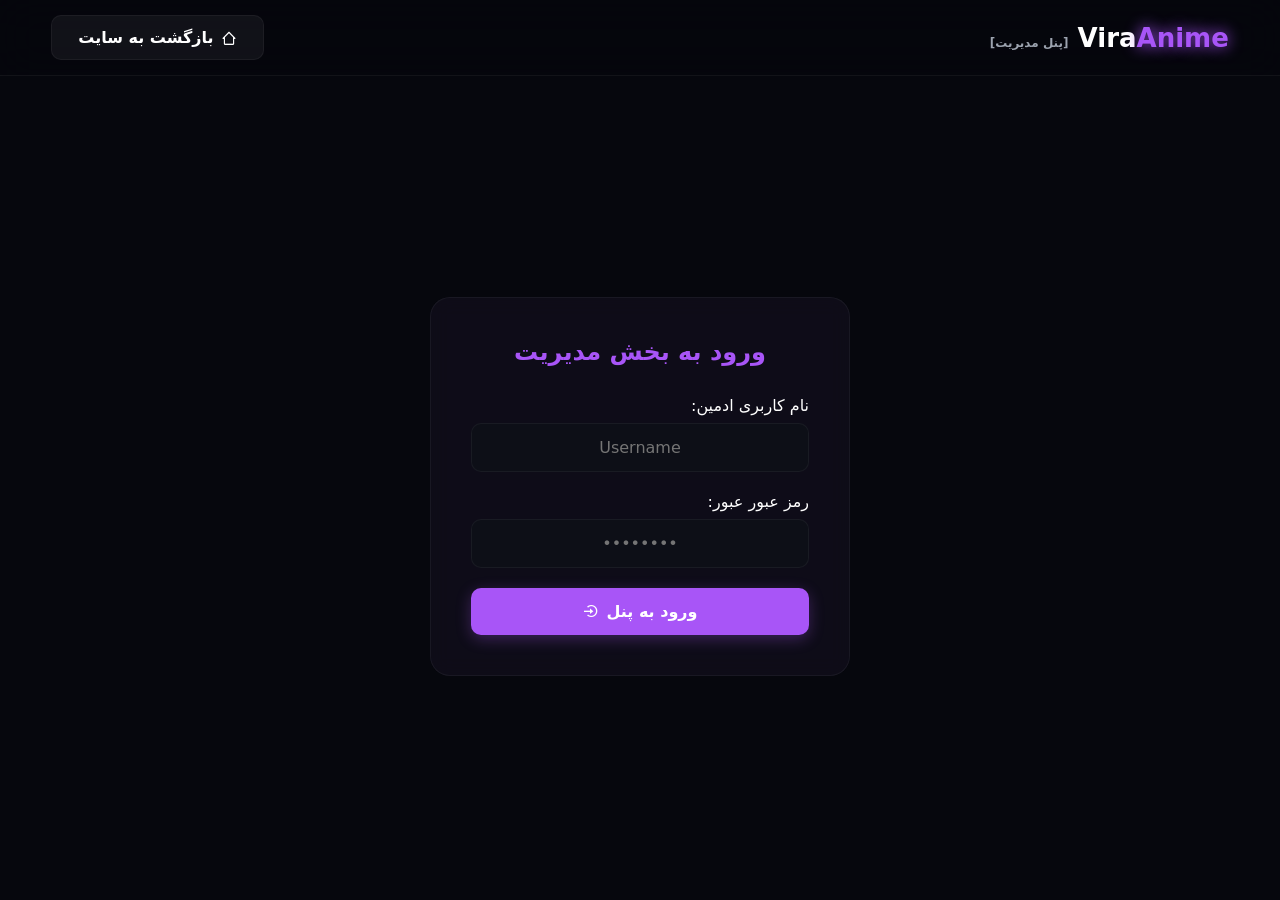
<file: admin.html>
<!DOCTYPE html>
<html lang="fa" dir="rtl">
<head>
    <meta charset="UTF-8">
    <meta name="viewport" content="width=device-width, initial-scale=1.0">
    <title>پنل مدیریت ویرا انیمه | ViraAnime</title>
    <link rel="stylesheet" href="style.css">
    <link href='https://unpkg.com/boxicons@2.1.4/css/boxicons.min.css' rel='stylesheet'>
    <style>
        /* استایل‌های اختصاصی فرم لاگین گلس‌مورفیسم */
        .login-wrapper { display: flex; justify-content: center; align-items: center; min-height: 80vh; }
        .login-card { background: var(--bg-card); border: 1px solid var(--glass-border); padding: 40px; border-radius: 20px; width: 100%; max-width: 420px; backdrop-filter: blur(10px); }
        .login-card h2 { text-align: center; margin-bottom: 30px; font-weight: 800; color: var(--purple-neon); }
        .login-card .form-group { display: flex; flex-direction: column; gap: 8px; margin-bottom: 20px; }
        .login-card input { background: #0d0f17; border: 1px solid var(--glass-border); padding: 14px; border-radius: 10px; color: white; outline: none; text-align: center; font-size: 16px; }
        .login-card input:focus { border-color: var(--blue-neon); }
        .login-card button { width: 100%; padding: 14px; margin-top: 10px; font-size: 16px; }
        .admin-panel-container { display: none; } /* مخفی بودن پنل قبل لاگین */
    </style>
</head>
<body>

    <!-- هدر ساده پنل مدیریت -->
    <header class="navbar">
        <div class="logo" onclick="window.location.href='index.html'">Vira<span>Anime</span> <small style="font-size:12px; color:var(--text-gray);">[پنل مدیریت]</small></div>
        <div class="header-left">
            <a href="index.html" class="btn-secondary"><i class='bx bx-home-alt-2'></i> بازگشت به سایت</a>
            <button id="logout-btn" class="btn-danger" style="display:none;"><i class='bx bx-log-out'></i> خروج</button>
        </div>
    </header>

    <!-- بخش اول: فرم ورود امنیتی (شبیه‌ساز گیت محافظتی) -->
    <div class="main-container login-wrapper" id="login-section">
        <div class="login-card">
            <h2>ورود به بخش مدیریت</h2>
            <div class="form-group">
                <label>نام کاربری ادمین:</label>
                <input type="text" id="login-username" placeholder="Username" autocomplete="off">
            </div>
            <div class="form-group">
                <label>رمز عبور عبور:</label>
                <input type="password" id="login-password" placeholder="••••••••" autocomplete="off">
            </div>
            <button id="login-submit-btn" class="btn-primary" style="justify-content: center;">ورود به پنل <i class='bx bx-log-in-circle'></i></button>
        </div>
    </div>

    <!-- بخش دوم: ساختار پنل ادمین اصلی (پس از احراز هویت موفق) -->
    <div class="main-container admin-panel-container" id="admin-main-panel">
        <div class="admin-layout">
            
            <!-- سایدبار کنترل پنل -->
            <aside class="admin-sidebar">
                <h2>میز کار ادمین</h2>
                <button class="admin-menu-item active" id="menu-btn-add"><i class='bx bx-plus-circle'></i> افزودن انیمه جدید</button>
                <button class="admin-menu-item" id="menu-btn-list"><i class='bx bx-list-ul'></i> مدیریت و لیست انیمه‌ها</button>
            </aside>

            <!-- محتوای داینامیک پنل -->
            <main class="admin-main-content">
                
                <!-- فرم افزودن و ویرایش انیمه -->
                <section id="admin-section-form">
                    <h2 id="form-section-title" style="margin-bottom: 25px;"><i class='bx bx-plus text-gold'></i> افزودن انیمه جدید به دیتابیس</h2>
                    <input type="hidden" id="edit-anime-id" value=""> <!-- هیدن فیلد برای مود ویرایش -->

                    <div class="admin-form-grid">
                        <div class="admin-form-group">
                            <label>نام انیمه (زبان اصلی / انگلیسی)</label>
                            <input type="text" id="anime-title" placeholder="مثال: One Piece" required>
                        </div>
                        <div class="admin-form-group">
                            <label>نام انیمه به فارسی</label>
                            <input type="text" id="anime-fa-title" placeholder="مثال: وان پیس" required>
                        </div>
                        <div class="admin-form-group">
                            <label>نوع انیمه</label>
                            <select id="anime-type">
                                <option value="سریالی">سریالی</option>
                                <option value="سینمایی">سینمایی</option>
                                <option value="OVA">OVA</option>
                            </select>
                        </div>
                        <div class="admin-form-group">
                            <label>وضعیت پخش</label>
                            <select id="anime-status">
                                <option value="در حال پخش">در حال پخش</option>
                                <option value="اتمام یافته">اتمام یافته</option>
                                <option value="بزودی">بزودی</option>
                            </select>
                        </div>
                        <div class="admin-form-group">
                            <label>سال ساخت</label>
                            <input type="text" id="anime-year" placeholder="مثال: ۲۰۲۶" required>
                        </div>
                        <div class="admin-form-group">
                            <label>نمره انیمه (امتیاز از 10)</label>
                            <input type="number" id="anime-rating" placeholder="مثال: 8.9" step="0.1" min="0" max="10" required>
                        </div>
                        <div class="admin-form-group">
                            <label>نوع صوت (زبان)</label>
                            <select id="anime-audio">
                                <option value="both">هر دو (دوبله فارسی + زیرنویس)</option>
                                <option value="subbed">زیرنویس فارسی</option>
                                <option value="dubbed">دوبله فارسی</option>
                            </select>
                        </div>
                        <div class="admin-form-group">
                            <label>روز پخش در جدول هفتگی</label>
                            <select id="anime-day">
                                <option value="امروز">امروز</option>
                                <option value="شنبه">شنبه</option>
                                <option value="یکشنبه">یکشنبه</option>
                                <option value="دوشنبه">دوشنبه</option>
                            </select>
                        </div>
                        <div class="admin-form-group">
                            <label>لینک کاور / پوستر عمودی (Image URL)</label>
                            <input type="text" id="anime-poster" placeholder="https://site.com/poster.jpg" required>
                        </div>
                        <div class="admin-form-group">
                            <label>لینک بنر افقی بالای صفحه (Image URL)</label>
                            <input type="text" id="anime-banner" placeholder="https://site.com/banner.jpg" required>
                        </div>
                        <div class="admin-form-group">
                            <label>ژانرها (با کاما جدا کنید)</label>
                            <input type="text" id="anime-genres" placeholder="مثال: اکشن, فانتزی, ماجراجویی" required>
                        </div>
                        <div class="admin-form-group full-width">
                            <label>خلاصه داستان انیمه</label>
                            <textarea id="anime-description" rows="4" placeholder="توضیحات کامل درباره داستان انیمه..." required></textarea>
                        </div>
                    </div>

                    <!-- بخش مدیریت قسمت‌ها (لینک پخش و لینک دانلود) -->
                    <div class="episodes-manager-container">
                        <h3 style="font-size:16px; margin-bottom:15px; display:flex; justify-content:space-between; align-items:center;">
                            <span><i class='bx bx-movie'></i> مدیریت قسمت‌ها و لینک‌ها</span>
                            <button type="button" class="btn-secondary" id="add-ep-row-btn" style="padding:6px 12px; font-size:12px;"><i class='bx bx-plus'></i> افزودن قسمت جدید</button>
                        </h3>
                        <div id="admin-episodes-list">
                            <!-- ردیف‌های قسمت‌ها به صورت داینامیک توسط جاوااسکریپت اینجا ساخته می‌شوند -->
                        </div>
                        <p style="font-size:11px; color:var(--text-gray); margin-top:10px;"><i class='bx bx-info-circle'></i> در صورت عدم وارد کردن لینک دانلود، دکمه دانلود بدون هیچ خطایی برای آن قسمت نمایش داده نخواهد شد.</p>
                    </div>

                    <div style="margin-top: 30px; display: flex; gap: 15px;">
                        <button type="button" class="btn-primary" id="save-anime-btn"><i class='bx bx-save'></i> ذخیره و ثبت نهایی انیمه</button>
                        <button type="button" class="btn-secondary" id="cancel-edit-btn" style="display:none;">انصراف</button>
                    </div>
                </section>

                <!-- جدول مدیریت انیمه‌های موجود (حذف و ویرایش) -->
                <section id="admin-section-list" style="display: none;">
                    <h2><i class='bx bx-grid-alt text-gold'></i> انیمه‌های ثبت شده در دیتابیس</h2>
                    <div class="admin-table-wrapper">
                        <table class="admin-table">
                            <thead>
                                <tr>
                                    <th>پوستر</th>
                                    <th>نام اصلی</th>
                                    <th>نام فارسی</th>
                                    <th>امتیاز</th>
                                    <th>عملیات</th>
                                </tr>
                            </thead>
                            <tbody id="admin-table-body">
                                <!-- سطرها داینامیک لود می‌شوند -->
                            </tbody>
                        </table>
                    </div>
                </section>

            </main>
        </div>
    </div>

    <script src="db.js"></script>
    <script src="admin.js"></script>
</body>
</html>
</file>
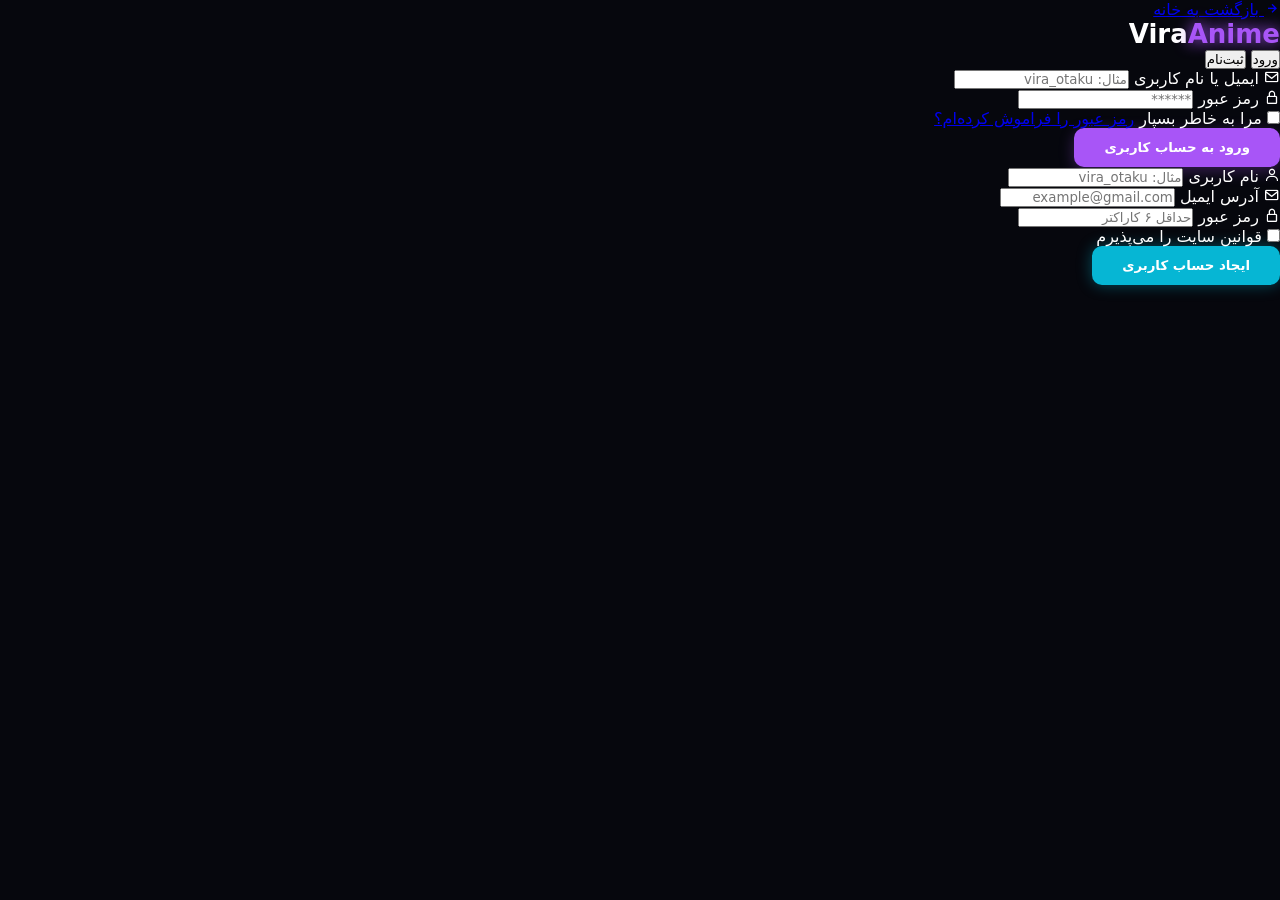
<file: auth.html>
<!DOCTYPE html>
<html lang="fa" dir="rtl">
<head>
    <meta charset="UTF-8">
    <meta name="viewport" content="width=device-width, initial-scale=1.0">
    <title>ورود و عضویت | ViraAnime</title>
    <link rel="stylesheet" href="style.css">
    <link href='https://unpkg.com/boxicons@2.1.4/css/boxicons.min.css' rel='stylesheet'>
</head>
<body>

    <a href="index.html" class="back-to-home-btn"><i class='bx bx-right-arrow-alt'></i> بازگشت به خانه</a>

    <section class="auth-container">
        <div class="auth-box">
            <div class="logo auth-logo">Vira<span>Anime</span></div>
            
            <div class="auth-tabs">
                <button class="auth-tab-btn active" id="tab-login">ورود</button>
                <button class="auth-tab-btn" id="tab-register">ثبت‌نام</button>
            </div>

            <form id="login-form" class="auth-form" onsubmit="event.preventDefault(); alert('خوش آمدید! ورود با موفقیت انجام شد.'); window.location.href='index.html';">
                <div class="input-group">
                    <label><i class='bx bx-envelope'></i> ایمیل یا نام کاربری</label>
                    <input type="text" placeholder="مثال: vira_otaku" required>
                </div>
                <div class="input-group">
                    <label><i class='bx bx-lock-alt' ></i> رمز عبور</label>
                    <input type="password" placeholder="******" required>
                </div>
                <div class="form-options">
                    <label class="remember-me"><input type="checkbox"> مرا به خاطر بسپار</label>
                    <a href="#" class="forgot-pass">رمز عبور را فراموش کرده‌ام؟</a>
                </div>
                <button type="submit" class="btn-primary auth-submit-btn">ورود به حساب کاربری</button>
            </form>

            <form id="register-form" class="auth-form hidden" onsubmit="event.preventDefault(); alert('ثبت‌نام شما با موفقیت انجام شد!'); window.location.href='index.html';">
                <div class="input-group">
                    <label><i class='bx bx-user' ></i> نام کاربری</label>
                    <input type="text" placeholder="مثال: vira_otaku" required>
                </div>
                <div class="input-group">
                    <label><i class='bx bx-envelope'></i> آدرس ایمیل</label>
                    <input type="email" placeholder="example@gmail.com" required>
                </div>
                <div class="input-group">
                    <label><i class='bx bx-lock-alt' ></i> رمز عبور</label>
                    <input type="password" placeholder="حداقل ۶ کاراکتر" required>
                </div>
                <div class="form-options">
                    <label class="remember-me"><input type="checkbox" required> قوانین سایت را می‌پذیرم</label>
                </div>
                <button type="submit" class="btn-primary auth-submit-btn" style="background: var(--blue-neon); box-shadow: 0 0 15px rgba(6, 182, 212, 0.4);">ایجاد حساب کاربری</button>
            </form>

        </div>
    </section>

    <script>
        document.addEventListener("DOMContentLoaded", () => {
            const tabLogin = document.getElementById("tab-login");
            const tabRegister = document.getElementById("tab-register");
            const loginForm = document.getElementById("login-form");
            const registerForm = document.getElementById("register-form");

            tabLogin.addEventListener("click", () => {
                tabLogin.classList.add("active");
                tabRegister.classList.remove("active");
                loginForm.classList.remove("hidden");
                registerForm.classList.add("hidden");
            });

            tabRegister.addEventListener("click", () => {
                tabRegister.classList.add("active");
                tabLogin.classList.remove("active");
                registerForm.classList.remove("hidden");
                loginForm.classList.add("hidden");
            });
        });
    </script>
</body>
</html>
</file>
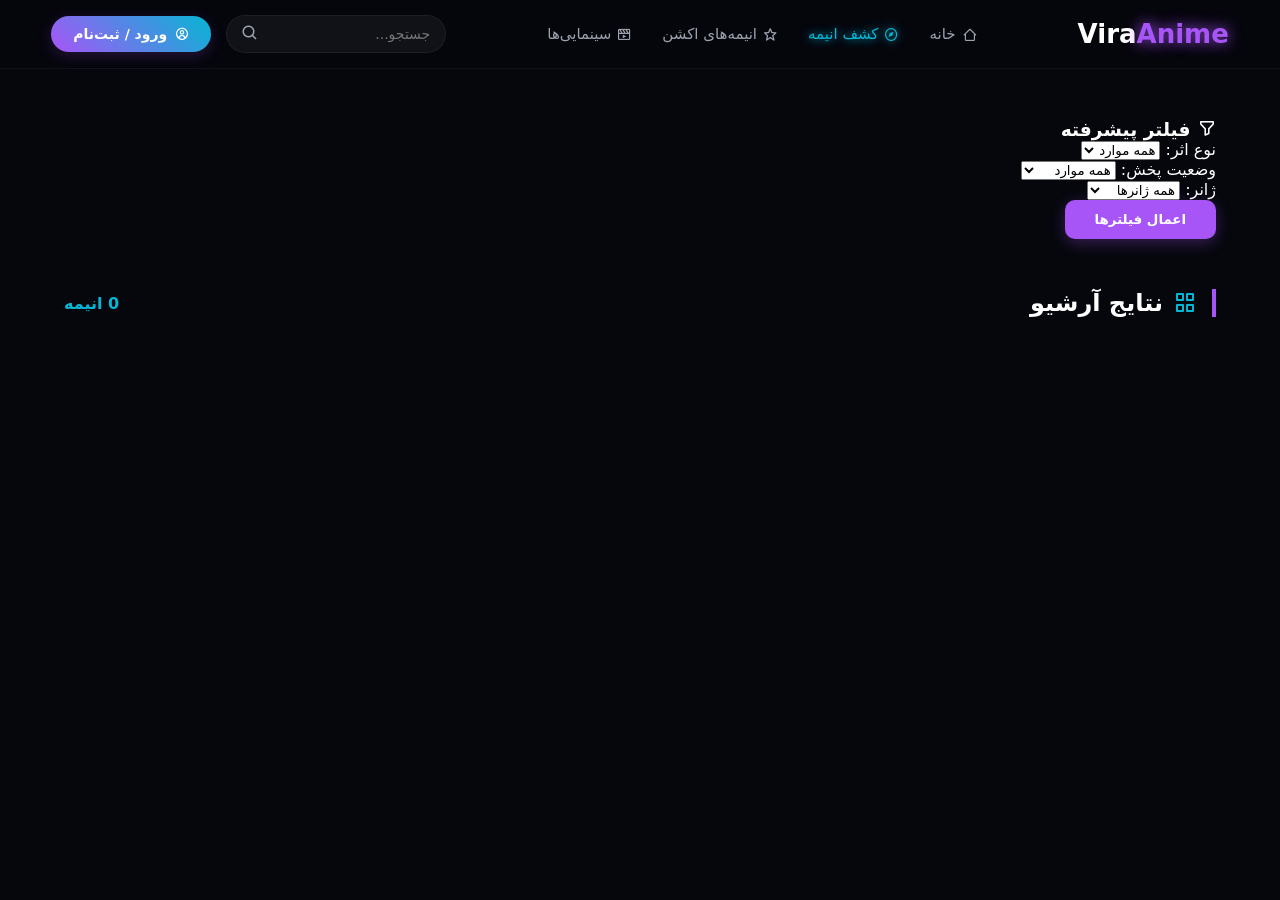
<file: filter.html>
<!DOCTYPE html>
<html lang="fa" dir="rtl">
<head>
    <meta charset="UTF-8">
    <meta name="viewport" content="width=device-width, initial-scale=1.0">
    <title>آرشیو و فیلتر پیشرفته | ViraAnime</title>
    <link rel="stylesheet" href="style.css">
    <link href='https://unpkg.com/boxicons@2.1.4/css/boxicons.min.css' rel='stylesheet'>
</head>
<body>

    <header class="navbar">
        <div class="menu-toggle" id="mobile-menu-icon"><i class='bx bx-menu'></i></div>
        <div class="logo">Vira<span>Anime</span></div>
        <nav class="nav-menu" id="nav-menu-container">
            <a href="index.html" class="nav-link"><i class='bx bx-home-alt-2'></i> خانه</a>
            <a href="filter.html" class="nav-link active"><i class='bx bx-compass'></i> کشف انیمه</a>
            <a href="filter.html?genre=اکشن" class="nav-link"><i class='bx bx-star'></i> انیمه‌های اکشن</a>
            <a href="filter.html?type=سینمایی" class="nav-link"><i class='bx bx-movie-play'></i> سینمایی‌ها</a>
        </nav>
        <div class="header-left">
            <div class="search-box">
                <input type="text" id="search-input" placeholder="جستجو...">
                <button id="search-btn"><i class='bx bx-search'></i></button>
            </div>
            <a href="auth.html" class="user-auth-btn"><i class='bx bx-user-circle'></i> <span>ورود / ثبت‌نام</span></a>
        </div>
    </header>

    <section class="main-container">
        <div class="filter-box-wrapper">
            <h3><i class='bx bx-filter-alt'></i> فیلتر پیشرفته</h3>
            <div class="filter-selectors-grid">
                <div class="filter-group">
                    <label>نوع اثر:</label>
                    <select id="filter-type">
                        <option value="all">همه موارد</option>
                        <option value="سریالی">سریالی</option>
                        <option value="سینمایی">سینمایی</option>
                    </select>
                </div>
                <div class="filter-group">
                    <label>وضعیت پخش:</label>
                    <select id="filter-status">
                        <option value="all">همه موارد</option>
                        <option value="در حال پخش">در حال پخش</option>
                        <option value="اتمام یافته">اتمام یافته</option>
                    </select>
                </div>
                <div class="filter-group">
                    <label>ژانر:</label>
                    <select id="filter-genre">
                        <option value="all">همه ژانرها</option>
                        <option value="اکشن">اکشن</option>
                        <option value="فانتزی">فانتزی</option>
                        <option value="درام">درام</option>
                        <option value="ماوراءطبیعی">ماوراءطبیعی</option>
                    </select>
                </div>
            </div>
            <button class="btn-primary" id="apply-filter-btn">اعمال فیلترها</button>
        </div>
    </section>

    <main class="main-container">
        <div class="section-header">
            <h2><i class='bx bx-grid-alt'></i> نتایج آرشیو</h2>
            <span id="results-count-text" style="color: var(--blue-neon); font-weight: bold;">0 انیمه</span>
        </div>
        <div class="anime-grid" id="filter-results-grid"></div>
    </main>

    <script src="db.js"></script>
    <script>
        document.addEventListener("DOMContentLoaded", () => {
            // فعالسازی منوی همبرگری در صفحه فیلتر
            const toggle = document.getElementById("mobile-menu-icon");
            const menu = document.getElementById("nav-menu-container");
            if (toggle && menu) {
                toggle.addEventListener("click", () => {
                    menu.classList.toggle("active");
                    toggle.querySelector("i").className = menu.classList.contains("active") ? "bx bx-x" : "bx bx-menu";
                });
            }

            const urlParams = new URLSearchParams(window.location.search);
            const searchQ = urlParams.get('search') || "";
            const genreQ = urlParams.get('genre') || "all";
            const typeQ = urlParams.get('type') || "all";
            
            if(genreQ !== "all") document.getElementById("filter-genre").value = genreQ;
            if(typeQ !== "all") document.getElementById("filter-type").value = typeQ;
            if(searchQ !== "") document.getElementById("search-input").value = searchQ;

            performFilter(searchQ, typeQ, "all", genreQ);

            document.getElementById("apply-filter-btn").addEventListener("click", () => {
                performFilter(
                    document.getElementById("search-input").value,
                    document.getElementById("filter-type").value,
                    document.getElementById("filter-status").value,
                    document.getElementById("filter-genre").value
                );
            });
            
            // سرچ باکس هدر صفحه فیلتر
            document.getElementById("search-btn").addEventListener("click", () => {
                performFilter(document.getElementById("search-input").value, "all", "all", "all");
            });
        });

        function performFilter(search, type, status, genre) {
            const grid = document.getElementById("filter-results-grid");
            grid.innerHTML = "";

            const filtered = animeDatabase.filter(anime => {
                const mSearch = search === "" || anime.title.toLowerCase().includes(search.toLowerCase()) || anime.faTitle.includes(search);
                const mType = type === "all" || anime.type === type;
                const mStatus = status === "all" || anime.status === status;
                const mGenre = genre === "all" || anime.genres.includes(genre);
                return mSearch && mType && mStatus && mGenre;
            });

            document.getElementById("results-count-text").innerText = `${filtered.length} انیمه پیدا شد`;

            if(filtered.length === 0) {
                grid.innerHTML = `<p style="color:var(--text-gray); grid-column:1/-1; text-align:center; padding:40px;">موردی یافت نشد.</p>`;
                return;
            }

            filtered.forEach(anime => {
                const card = document.createElement("div");
                card.className = "anime-card";
                card.onclick = () => window.location.href = `anime.html?id=${anime.id}`;
                let gHtml = "";
                anime.genres.forEach(g => gHtml += `<span>${g}</span>`);
                card.innerHTML = `
                    <div class="card-thumb"><img src="${anime.poster}"><span class="badge-ep">${anime.type}</span></div>
                    <div class="card-body"><h3>${anime.title}</h3><div class="card-genres">${gHtml}</div></div>
                `;
                grid.appendChild(card);
            });
        }
    </script>
</body>
</html>
</file>
<file: style.css>
:root {
    --bg-main: #06070d;
    --bg-card: rgba(20, 18, 33, 0.6);
    --purple-neon: #a855f7;
    --blue-neon: #06b6d4;
    --text-white: #ffffff;
    --text-gray: #9ca3af;
    --glass-border: rgba(255, 255, 255, 0.05);
    --success: #10b981;
    --danger: #ef4444;
}

* {
    margin: 0;
    padding: 0;
    box-sizing: border-box;
    font-family: system-ui, -apple-system, sans-serif;
    transition: all 0.25s ease;
}

body {
    background-color: var(--bg-main);
    color: var(--text-white);
    overflow-x: hidden;
}

/* اسکرول‌بار نئونی */
::-webkit-scrollbar { width: 8px; height: 8px; }
::-webkit-scrollbar-track { background: var(--bg-main); }
::-webkit-scrollbar-thumb { background: var(--purple-neon); border-radius: 10px; }

/* هدر شیشه‌ای و بسیار عریض دسکتاپ */
.navbar {
    display: flex;
    justify-content: space-between;
    align-items: center;
    background: rgba(6, 7, 13, 0.85);
    backdrop-filter: blur(20px);
    -webkit-backdrop-filter: blur(20px);
    padding: 15px 4%;
    position: sticky;
    top: 0;
    z-index: 1000;
    border-bottom: 1px solid var(--glass-border);
}

.logo { font-size: 26px; font-weight: 900; color: var(--text-white); cursor: pointer; }
.logo span { color: var(--purple-neon); text-shadow: 0 0 15px var(--purple-neon); }

.nav-menu { display: flex; gap: 30px; align-items: center; }
.nav-link { color: var(--text-gray); text-decoration: none; font-size: 15px; display: flex; align-items: center; gap: 6px; font-weight: 500; }
.nav-link:hover, .nav-link.active { color: var(--blue-neon); text-shadow: 0 0 10px var(--blue-neon); }

.menu-toggle { display: none; font-size: 28px; color: var(--text-white); cursor: pointer; }

.header-left { display: flex; align-items: center; gap: 15px; }
.search-box { position: relative; display: flex; align-items: center; }
.search-box input { background: rgba(255, 255, 255, 0.05); border: 1px solid var(--glass-border); padding: 10px 15px 10px 45px; border-radius: 30px; color: white; outline: none; width: 220px; font-size: 14px; }
.search-box input:focus { border-color: var(--blue-neon); width: 280px; background: rgba(255, 255, 255, 0.08); }
.search-box button { position: absolute; left: 15px; background: none; border: none; color: var(--text-gray); cursor: pointer; font-size: 18px; }

.user-auth-btn { background: linear-gradient(45deg, var(--purple-neon), var(--blue-neon)); color: white; text-decoration: none; padding: 10px 22px; border-radius: 30px; font-size: 14px; font-weight: 600; display: flex; align-items: center; gap: 8px; box-shadow: 0 4px 15px rgba(168, 85, 247, 0.2); }
.user-auth-btn:hover { box-shadow: 0 4px 20px rgba(6, 182, 212, 0.4); transform: translateY(-2px); }

/* بنر اصلی فوق دسکتاپ (Hero) */
.hero-banner { position: relative; width: 100%; height: 75vh; display: flex; align-items: center; padding: 0 6%; overflow: hidden; }
.hero-bg { position: absolute; top: 0; right: 0; width: 100%; height: 100%; object-fit: cover; z-index: -2; transform: scale(1.02); }
.hero-overlay { position: absolute; top: 0; left: 0; width: 100%; height: 100%; background: linear-gradient(to left, rgba(6, 7, 13, 0.95) 25%, rgba(6, 7, 13, 0.7) 60%, transparent 100%), linear-gradient(to top, var(--bg-main) 0%, transparent 50%); z-index: -1; }
.hero-content { max-width: 700px; }
.hero-badge { background: rgba(6, 182, 212, 0.15); color: var(--blue-neon); border: 1px solid rgba(6, 182, 212, 0.3); padding: 6px 14px; border-radius: 20px; font-size: 12px; margin-bottom: 20px; display: inline-block; font-weight: bold; }
.hero-content h1 { font-size: 48px; margin-bottom: 15px; letter-spacing: -1px; text-shadow: 0 2px 10px rgba(0,0,0,0.5); }
.hero-meta { display: flex; gap: 20px; color: var(--text-gray); font-size: 14px; margin-bottom: 20px; align-items: center; }
.text-gold { color: #facc15; }
.hero-desc { color: #cbd5e1; font-size: 16px; line-height: 1.8; margin-bottom: 30px; text-align: justify; }
.hero-actions { display: flex; gap: 15px; }

/* دکمه‌های کاستوم */
.btn-primary { background: var(--purple-neon); color: white; text-decoration: none; padding: 12px 30px; border-radius: 10px; font-weight: bold; display: flex; align-items: center; gap: 8px; border: none; cursor: pointer; box-shadow: 0 4px 15px rgba(168, 85, 247, 0.3); }
.btn-primary:hover { box-shadow: 0 0 30px var(--purple-neon); transform: translateY(-2px); }
.btn-secondary { background: rgba(255, 255, 255, 0.05); color: white; border: 1px solid var(--glass-border); padding: 12px 26px; border-radius: 10px; font-weight: bold; cursor: pointer; display: flex; align-items: center; gap: 8px; text-decoration: none; }
.btn-secondary:hover { background: rgba(255, 255, 255, 0.1); border-color: var(--text-gray); }
.btn-danger { background: var(--danger); color: white; border: none; padding: 10px 20px; border-radius: 8px; font-weight: bold; cursor: pointer; display: flex; align-items: center; gap: 6px; }
.btn-danger:hover { box-shadow: 0 0 15px var(--danger); }

/* کانتینر اصلی صفحات و گرید کارت‌ها */
.main-container { max-width: 1400px; width: 90%; margin: 50px auto; }
.section-header { display: flex; justify-content: space-between; align-items: center; margin-bottom: 30px; border-right: 4px solid var(--purple-neon); padding-right: 15px; }
.section-header h2 { font-size: 24px; display: flex; align-items: center; gap: 10px; font-weight: 800; }
.section-header h2 i { color: var(--blue-neon); }
.view-all { color: var(--purple-neon); text-decoration: none; font-size: 14px; font-weight: bold; }

/* گرید انیمه‌ها در کامپیوترهای بزرگ کاملاً عریض است */
.anime-grid, .schedule-grid { display: grid; grid-template-columns: repeat(auto-fill, minmax(200px, 1fr)); gap: 30px; }
.anime-card { background: var(--bg-card); border-radius: 16px; overflow: hidden; cursor: pointer; border: 1px solid var(--glass-border); backdrop-filter: blur(10px); -webkit-backdrop-filter: blur(10px); position: relative; }
.anime-card:hover { transform: translateY(-10px); border-color: var(--blue-neon); box-shadow: 0 10px 25px rgba(6, 182, 212, 0.15); }
.card-thumb { position: relative; width: 100%; height: 290px; overflow: hidden; }
.card-thumb img { width: 100%; height: 100%; object-fit: cover; }
.anime-card:hover .card-thumb img { transform: scale(1.08); }
.badge-ep { position: absolute; bottom: 12px; right: 12px; background: var(--blue-neon); color: #000; font-weight: 800; font-size: 11px; padding: 4px 10px; border-radius: 6px; box-shadow: 0 2px 8px rgba(6, 182, 212, 0.4); }
.badge-rating { position: absolute; top: 12px; left: 12px; background: rgba(6, 7, 13, 0.85); color: #facc15; font-size: 12px; padding: 4px 10px; border-radius: 6px; font-weight: bold; border: 1px solid rgba(255,255,255,0.05); }
.badge-audio { position: absolute; top: 12px; right: 12px; background: rgba(168, 85, 247, 0.9); color: white; font-size: 11px; padding: 4px 10px; border-radius: 6px; font-weight: bold; }
.card-body { padding: 18px; }
.card-body h3 { font-size: 16px; margin-bottom: 10px; white-space: nowrap; overflow: hidden; text-overflow: ellipsis; font-weight: 700; }
.card-genres { display: flex; flex-wrap: wrap; gap: 5px; }
.card-genres span { font-size: 11px; color: var(--text-gray); background: rgba(255, 255, 255, 0.05); padding: 3px 8px; border-radius: 6px; }

/* تب‌های جدول پخش هفتگی */
.schedule-tabs { display: flex; gap: 12px; margin-bottom: 30px; background: rgba(255, 255, 255, 0.02); padding: 8px; border-radius: 14px; border: 1px solid var(--glass-border); width: fit-content; }
.tab-btn { background: none; border: none; color: var(--text-gray); padding: 12px 24px; border-radius: 10px; cursor: pointer; font-weight: bold; font-size: 14px; }
.tab-btn.active { background: linear-gradient(135deg, rgba(6, 182, 212, 0.2), rgba(168, 85, 247, 0.2)); color: var(--blue-neon); border: 1px solid rgba(6, 182, 212, 0.3); }

/* ساختار صفحه ادمین کاملاً فلت و تمیز دسکتاپ */
.admin-layout { display: grid; grid-template-columns: 320px 1fr; gap: 40px; }
.admin-sidebar { background: var(--bg-card); border: 1px solid var(--glass-border); padding: 25px; border-radius: 20px; height: fit-content; }
.admin-sidebar h2 { font-size: 20px; color: var(--purple-neon); margin-bottom: 20px; border-bottom: 1px solid var(--glass-border); padding-bottom: 15px; }
.admin-menu-item { display: flex; align-items: center; gap: 12px; width: 100%; background: none; border: none; color: var(--text-gray); padding: 14px 20px; border-radius: 10px; text-align: right; font-weight: bold; cursor: pointer; margin-bottom: 8px; }
.admin-menu-item.active, .admin-menu-item:hover { background: rgba(255,255,255,0.04); color: var(--blue-neon); }
.admin-main-content { background: rgba(255, 255, 255, 0.01); border: 1px solid var(--glass-border); padding: 35px; border-radius: 20px; }

.admin-form-grid { display: grid; grid-template-columns: 1fr 1fr; gap: 20px; margin-bottom: 25px; }
.admin-form-group { display: flex; flex-direction: column; gap: 8px; font-size: 14px; }
.admin-form-group.full-width { grid-column: 1 / -1; }
.admin-form-group input, .admin-form-group select, .admin-form-group textarea { background: #0d0f17; border: 1px solid var(--glass-border); padding: 12px 16px; border-radius: 10px; color: white; outline: none; font-size: 14px; }
.admin-form-group input:focus, .admin-form-group select:focus, .admin-form-group textarea:focus { border-color: var(--purple-neon); box-shadow: 0 0 10px rgba(168, 85, 247, 0.2); }

/* مدیریت بخش قسمت‌ها در پنل ادمین */
.episodes-manager-container { background: rgba(0,0,0,0.2); padding: 20px; border-radius: 12px; border: 1px solid var(--glass-border); margin-top: 15px; }
.admin-ep-row { display: grid; grid-template-columns: 70px 1fr 1fr 50px; gap: 15px; align-items: center; margin-bottom: 12px; background: rgba(255,255,255,0.02); padding: 10px; border-radius: 8px; }

/* جدول لیست انیمه‌ها برای حذف و ویرایش */
.admin-table-wrapper { overflow-x: auto; margin-top: 20px; }
.admin-table { width: 100%; border-collapse: collapse; text-align: right; font-size: 14px; }
.admin-table th, .admin-table td { padding: 15px; border-bottom: 1px solid var(--glass-border); }
.admin-table th { color: var(--purple-neon); font-weight: 800; }
.admin-table tbody tr:hover { background: rgba(255,255,255,0.02); }
.admin-table img { width: 45px; height: 60px; object-fit: cover; border-radius: 6px; }

/* صفحه پخش آنلاین و بخش دانلود دسکتاپ */
.anime-player-section { display: grid; grid-template-columns: 2.8fr 1.2fr; gap: 40px; }
.download-section-box { background: var(--bg-card); border: 1px solid var(--glass-border); border-radius: 20px; padding: 30px; margin-top: 40px; }
.download-section-box h3 { font-size: 18px; margin-bottom: 20px; color: var(--blue-neon); display: flex; align-items: center; gap: 10px; }
.download-row { display: flex; justify-content: space-between; align-items: center; padding: 15px 20px; background: #0d0f17; border: 1px solid var(--glass-border); border-radius: 12px; margin-bottom: 12px; }
.download-row span { font-weight: bold; font-size: 14px; }

/* ریسپانسیو و بهینه‌سازی تبلت و موبایل */
@media (max-width: 1200px) {
    .admin-layout { grid-template-columns: 1fr; gap: 25px; }
    .anime-player-section { grid-template-columns: 1fr; gap: 30px; }
}

@media (max-width: 1024px) {
    .menu-toggle { display: block; order: 1; }
    .logo { order: 2; font-size: 22px; }
    .header-left { order: 3; gap: 10px; }
    .nav-menu {
        position: fixed; top: 68px; right: -100%;
        width: 260px; height: calc(100vh - 68px);
        background: rgba(13, 15, 23, 0.98); backdrop-filter: blur(20px);
        -webkit-backdrop-filter: blur(20px);
        flex-direction: column; align-items: flex-start;
        padding: 40px 30px; gap: 25px; z-index: 999;
        border-left: 1px solid var(--glass-border);
    }
    .nav-menu.active { right: 0; }
    .search-box input { width: 140px; }
    .search-box input:focus { width: 180px; }
    .user-auth-btn span { display: none; }
    .admin-form-grid { grid-template-columns: 1fr; }
    .anime-details-container { flex-direction: column; text-align: center; }
    .anime-poster-wrapper { width: 180px; height: 260px; }
    .anime-genres-list, .anime-stats { justify-content: center; }
}

@media (max-width: 600px) {
    .hero-banner { height: auto; padding: 50px 5% 30px 5%; }
    .hero-content h1 { font-size: 28px; }
    .hero-actions { flex-direction: column; width: 100%; }
    .hero-actions .btn-primary, .hero-actions .btn-secondary { width: 100%; justify-content: center; }
    .anime-grid, .schedule-grid { grid-template-columns: repeat(auto-fill, minmax(145px, 1fr)); gap: 15px; }
    .card-thumb { height: 210px; }
    .card-body { padding: 12px; }
    .card-body h3 { font-size: 14px; }
    .admin-ep-row { grid-template-columns: 1fr; gap: 10px; }
    .download-row { flex-direction: column; gap: 12px; text-align: center; padding: 20px; }
    .download-row .btn-secondary { width: 100%; justify-content: center; }
}
</file>
